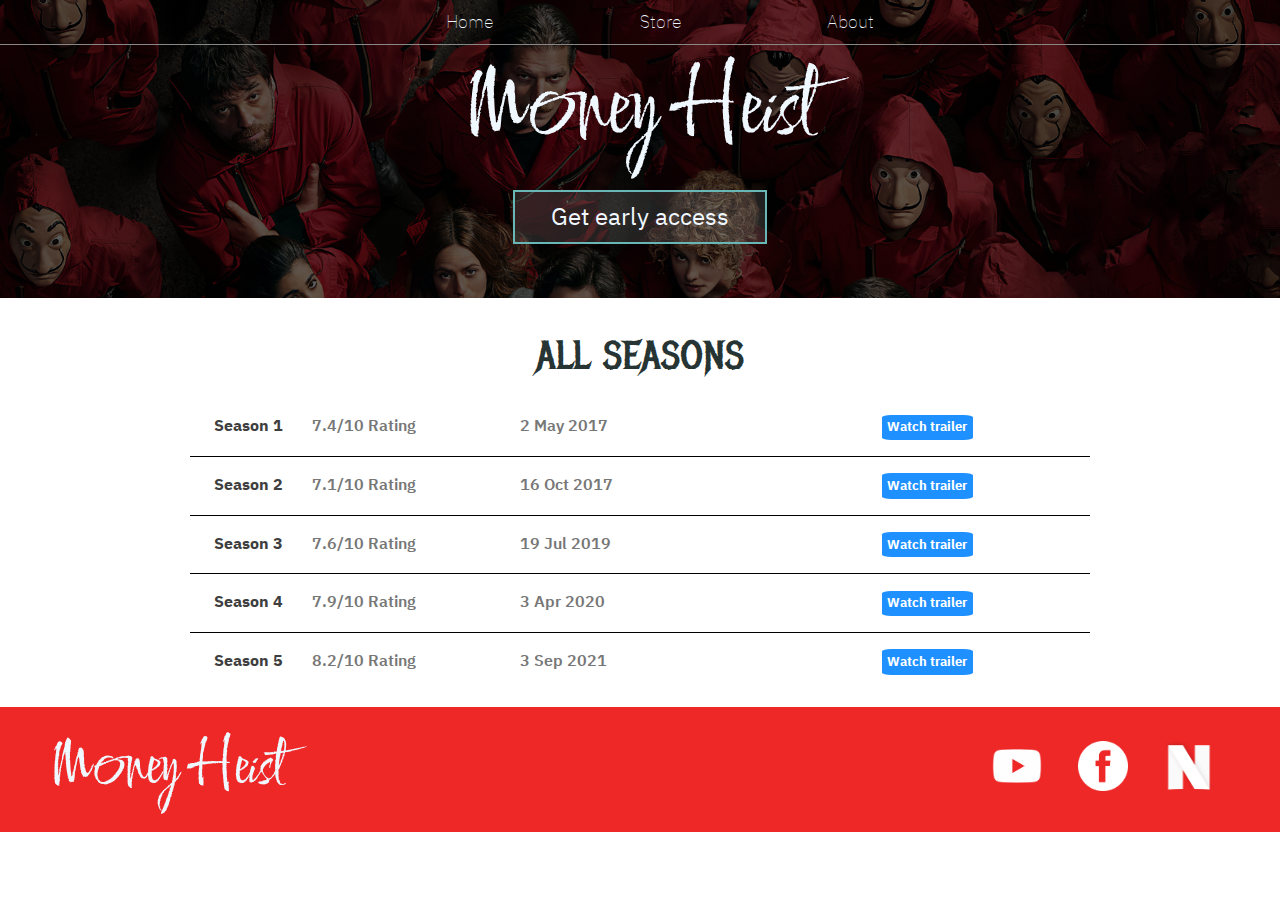
<file: Money heist/index.html>
<!DOCTYPE html>
<html lang="en">
    <head>
        <title>Money Heist</title>
        <meta name="Description" content="Thid id the description">
         <!-- <script src="store.js" async></script> -->
          <!-- <link rel="stylesheet" href="styles.css"> -->
         <style>
            @import url('https://fonts.googleapis.com/css2?family=IBM+Plex+Sans+Arabic:wght@100;300&display=swap');
            @import url('https://fonts.googleapis.com/css2?family=Metal+Mania&display=swap');
            @import url('https://fonts.googleapis.com/css2?family=Comforter+Brush&display=swap');
    
    
            *{
                box-sizing: border-box;
                font-family: 'IBM Plex Sans Arabic', sans-serif;
                color: rgb(119, 119, 119);
            }
    
            html,body{
                margin: 0;
                padding : 0;
            }
            .nav ul{
                margin: 0;
            }
    
            .nav li{
                display: inline;
            }
            .nav a{
                display: inline-block;
                padding: .5em;
                color: aliceblue;
                text-decoration: none; /* to remove underline*/
            }
    
            .main-nav
            {
                font-size: 1.1em;
                text-align: center ;
                font-weight: lighter;
                border-bottom:1px solid  rgb(137, 136, 136);
                
            }
    
            .main-nav li{
                padding: 0 5%; /* ero pading on up down, 5% on left right*/
            }
    
            .brand-name
            {
                text-align: center;
                margin: 0;
                font-family: 'Comforter Brush', cursive;
                color: rgb(240, 248, 255);
                font-size: 4em;
                font-weight: normal; /*becouse h1 tag by defult will have bold, so to remove it wee use this*/
            }
    
            .brand-name-large
            {
                font-size: 6em;
            }
            .content{
                margin:1em;
                
            }
    
            .container{
                margin: 0 auto;
                max-width: 900px;
                padding: 0 1.5em;
            }
            .section-header{
                font-weight:normal;
                color: rgb(39, 52, 52);
                font-family: 'Metal Mania', cursive;
                text-align: center;
                font-size: 2.5em;
            }
            .image-about{
                float:left;
                margin:20px;
                border-radius: 50%;
                
            }
    
            .nav a:hover{
                background-color: rgba(169, 169, 169, 0.493);
            }
    
            .header1
            {
                background-color: rgba(0, 0, 0, 0.6);
                background-image: url("bg.jpg");
                background-blend-mode:multiply;
                background-size: cover;
                padding-bottom: 30px;
                
            }
    
            .main-footer{
                background-color: rgb(238, 39, 39);
                padding: 10px 10px;
                color: aliceblue;
    
                
            }
    
            .main-footer-container{
                display: flex;
                align-items: center;
                padding: 0;
            }
    
            .main-footer-container ul{
                flex-grow: 1;
                text-align: end;
            }
            .footer-nav img{
                width: 50px;
                height: 50px;
            }
    
            .footer-nav li{
                padding: 0 .5em;
            }
    
            .containerr
            {
                padding: 0 40px;
                
            }
    
            .main-button
            {
                background-color: rgba(255, 255, 255, 0.126);
                border:2px solid rgb(104, 182, 182);
                margin: 0 auto;
                text-align: center;
                color: aliceblue;
                font-weight:normal;
                padding: 0.3em 1.5em;
                font-size: 1.5em;
                
                
            }
            .main-button2
            {
                background-color: rgba(255, 255, 255, 0.126);
                border:2px solid rgb(104, 182, 182);
                margin: 0 auto;
                text-align: center;
                color: aliceblue;
                font-weight:normal;
                padding: 2em;
                font-size: 1.5em;
                
                
            }
    
    
            .btn-center{
                text-align: center;
                margin-top: 10px;
                
            }
    
            .round-btn{
                border-radius: 50%;
                padding: 0;
                font-size: 4em;
                height:100px ;
                width:100px ;
                color:darkturquoise;
                
            }
    
            .btn{
                text-align: center;
                vertical-align:middle;
                cursor: pointer;
            }
            .main-button:hover{
                background-color:rgba(240, 255, 255, 0.759);
    
            }
            .round-btn:hover{
                background-color:rgba(240, 255, 255, 0.759);
    
            }
            .tour-row{
                border-bottom: 1px solid black;
                margin-bottom: 1em;
                padding-bottom: 1em;
            }
    
            .tour-row:last-child{ /*to remove the bottom boder of last tour*/
                border-bottom: 0;
            }
    
            .tour-item{
                padding-right: .5em;
                display:inline-block;
    
            }
            /* inline-block will have little padding which we cannot remove*/
            .tour-date{
                font-weight: bolder;
                color: rgb(62, 62, 62);
                width:11%
            }
    
            .tour-city{
                width: 24%;
                font-weight:550;
            }
    
            .tour-arena{
                width: 42%;
                font-weight: 550;
            }
    
            .tour-btn{
                max-width:19%;
                
            }
    
            .btn-primary{
                color: white;
                background-color: dodgerblue;
                border-radius: 10%;
                border: 0;
                padding: .2em .4em;
                font-weight: bold;
            }
            .btn-primary:hover{
                background-color: rgba(30, 143, 255, 0.642);
                cursor: pointer;
            }
    
            /* @media (max-width: 960px){
                .main-footer{
                height:10vh;
                    position:absolute;
                    top:90vh;
                    background-color: aqua;
                }
            } */
    
            .shop-item{
                margin: 30px;
            }
    
            .shop-item-title{
            display: block;
            width: 100%;
            text-align: center;
            font-weight: bold;
            font-size:1.5em;
            color: rgb(39, 52, 52);
            margin-bottom: 15px;}
    
            .shop-item-img{
                height: 250px;
                width: 250px;
    
            }
    
            .shop-item-details{
                display:flex; /*so that we can align items vertically*/
                align-items: center;
                padding: 5px;
                
            }
    
            .shop-item-price{
                flex-grow : 1; /* so that price take as much space as possible*/
                color:rgb(21, 9, 9);
            }
    
            .shop-items{
                display:flex;
                flex-wrap: wrap;
            justify-content: space-around; 
            }
    
            .cart-header{
                font-weight: bold;
                font-size: 1.5em;
                color: rgb(39, 52, 52);
            }
    
            .cart-column{
                border-bottom: 1px solid black;
                margin-right: 1.5em;
                padding-bottom: 10px;
                margin-top: 10px;
    
                display: flex;
                align-items: center;
            }
    
            .cart-row{
                display: flex; /* brings everything to one line*/
            }
    
            .cart-item{
            width: 45%;
            }
    
            .cart-price{
            width:20%;
            font-size: 1.2em;
            color: rgb(39, 52, 52);
            }
    
            .cart-quantity{
            width:35%;
            display: flex;
            align-items: center;
    
            } /* these adds upto 100% becouse flex box has no padding before hand*/
    
    
            /*.cart-quantity input{
    
            text-align: center;
            font-size: 1em;
            width:20%;
            margin:20px;
            border-radius: 10%;
            border: 1px solid blue;
            } */
    
            .cart-item-title{
            color: rgb(33, 33, 33);
            margin-left: .5em;
            font-size: 1.2em;
            }
    
            .cart-item-img{
                width:75px;
                height:75px;
                border-radius: 8%;
            }
    
            .btn-danger{
                color: white;
                background-color: rgb(229, 31, 31);
                border: 0;
                border-radius: 10%;
                font-weight: bold;
                margin-left:10px;
                padding:.5em 10px;
                margin-right: 10px;
            }
    
            .cart-quantity-input{
                height:33px;
                width:35px;
                text-align: center;
                border-radius: 10%;
                border: 1px solid rgb(0, 157, 255);  
                background-color: rgb(239, 239, 239);
                font-size: 1.1em;
                
            }
    
            .cart-row:last-child{
                border-bottom: 1px solid black;
            }
            .cart-row:last-child .cart-column{
                border-bottom: none;
            }
    
            .cart-total{
                text-align: end;
                margin-top: 10px;
                margin-right: 10px;
            }
    
            .cart-total-title{
                font-weight: bold;
                font-size: 1.5em;
                color:black;
                margin-right:20px
            }
    
            .cart-total-price{
                color: #333;
                font-size: 1.1em;
                font-weight: 500;
            }
    
            .btn-purchase{
                display: flex;
                margin:40px auto 80px auto;
                font-size: 2em;
            }
    
            .hr1{
                text-decoration: none;
                font-weight: bold;
                color: white;
                
            }
            </style>
    </head>

<body>
    <header class="header1">
        <nav class="nav main-nav">
            <ul>
                <li><a href="index.html">Home</a></li>
                <li><a href="store.html">Store</a></li>
                <li><a href="about.html">About</a></li>
            </ul>
        </nav>
        
        <h1 class="brand-name brand-name-large">
            Money Heist
        </h1>
        <div class="btn-center">
        <button class="main-button btn">Get early access</button>
        
        <br>
        <br> 

        <!--<button class="main-button2 round-btn btn">&#9658;</button>-->
    </div>
    </header>

    <section class="content continer">
        <h2 class="section-header">ALL SEASONS</h2>
        <div>
            <div class="tour-row container">
                <span class="tour-item tour-date">Season 1</span>
                
                <span  class="tour-item tour-city">7.4/10 Rating</span>
                
                <span class="tour-item tour-arena">2 May 2017</span>
                
                <button type="button" class="tour-item tour-btn btn-primary" ><a class="hr1" href="https://youtu.be/hMANIarjT50" target="_blank">Watch trailer</a></button>
            </div>
            
            <div  class="tour-row container">
                <span class="tour-item tour-date">Season 2</span>
                
                <span class="tour-item tour-city">7.1/10 Rating</span>
                
                <span class="tour-item tour-arena">16 Oct 2017</span>
                
                <button type="button" class="tour-item tour-btn btn-primary"><a class="hr1" href="https://youtu.be/ZAXA1DV4dtI" target="_blank">Watch trailer</a></button>
            </div>
            
            <div  class="tour-row container">
                <span class="tour-item tour-date">Season 3</span>
                
                <span class="tour-item tour-city">7.6/10 Rating</span>
            
                <span class="tour-item tour-arena">19 Jul 2019</span>
                
                <button type="button" class="tour-item tour-btn btn-primary"><a class="hr1" href="https://youtu.be/TFJwUwnShnA" target="_blank">Watch trailer</a></button>
            </div>
            
            <div  class="tour-row container">
                <span class="tour-item tour-date">Season 4</span>
                
                <span class="tour-item tour-city">7.9/10 Rating</span>
                
                <span class="tour-item tour-arena">3 Apr 2020</span>
               
                <button type="button" class="tour-item tour-btn btn-primary"><a class="hr1" href="https://youtu.be/p_PJbmrX4uk" target="_blank">Watch trailer</a></button>
            </div>
            
            <div  class="tour-row container">
                <span class="tour-item tour-date">Season 5</span>
                
                <span class="tour-item tour-city">8.2/10 Rating</span>
                
                <span class="tour-item tour-arena">3 Sep 2021</span>
                
                <button type="button" class="tour-item tour-btn btn-primary"><a class="hr1" href="https://youtu.be/M-tpi-Cwsak" target="_blank">Watch trailer</a></button>
            </div>
        </div>
    </section>

    <footer class="main-footer">
        <div class="containerr main-footer-container">
        <h3 class="brand-name">
            Money Heist
        </h3>
        <ul class="nav footer-nav">
            <li><a href="https://youtu.be/46cXFUzR9XM" target="_blank"><img src="youtube.png" width="60px"></a></li>
            <li><a href="https://www.facebook.com/netflix/" target="_blank"><img src="facebook.png" width="50px"></a></li>
            <li><a href="https://www.netflix.com/in/title/80192098" target="_blank"><img src="spotify.png" width="50px"></a></li>
        </ul>
    </div>
    </footer>

<script>if(document.readyState=='loading')
    {
        document.addEventListener('DOMContentLoaded',ready)
    }
    else
    {
        ready()
    }
    
    
    function ready()
    {
        var removecartitembtn = document.getElementsByClassName('btn-danger')
    
        for(var i=0;i<removecartitembtn.length;i++)
            {
                var button=removecartitembtn[i];
                button.addEventListener('click',removeitemfunction)
            }
    
        var quantityinput=document.getElementsByClassName('cart-quantity-input')
        for(var i=0;i<quantityinput.length;i++)
        {
            var input=quantityinput[i]
            input.addEventListener('change',quantitychanged)
        }
    
        var addtocartbtnelement = document.getElementsByClassName('shop-item-btn')
        for(var i=0;i<addtocartbtnelement.length;i++)
        {
            var button=addtocartbtnelement[i]
            button.addEventListener('click',addtocart)
        }
    
        var purchasebuttonelement=document.getElementsByClassName('btn-purchase')[0]
        purchasebuttonelement.addEventListener('click',purchasefunction) 
    }
    
    
    
    function removeitemfunction(event)
        {//eventlistner always returns an object inside the object (ie 'event') it calls and that object has a property 'target'//
            var buttonclicked=event.target //here target is the button we clicked//
            buttonclicked.parentElement.parentElement.remove()
            updatecarttotal()
        }
    
    
    
    
    function updatecarttotal()
        {
            var cartitemscontainer= document.getElementsByClassName('cart-items')[0]
            var cartrows=cartitemscontainer.getElementsByClassName('cart-row')
            var total=0
    
            for(var i=0;i<cartrows.length;i++)
            {
                var cartrow=cartrows[i]
                var priceelement=cartrow.getElementsByClassName('cart-price')[0]
                var quantityelement=cartrow.getElementsByClassName('cart-quantity-input')[0]
                
                var price=parseFloat(priceelement.innerText.replace('$',''))
                var quantity=quantityelement.value
                
                total=total +(price*quantity) 
               }
               total=(parseInt(total*100))/100 //can also use Math.round instead of parseint//
               document.getElementsByClassName('cart-total-price')[0].innerText="$"+total 
               
        }
    
        function quantitychanged(event)
        {
            var input=event.target
            if(isNaN(input.value) || input.value<=0 )
            {
                input.value=1
            }
            updatecarttotal()
        }
    
        function addtocart(event){
            var button=event.target
            var shopitem=button.parentElement.parentElement
            var itemtitle=shopitem.getElementsByClassName('shop-item-title')[0].innerText
            var itemprice=shopitem.getElementsByClassName('shop-item-price')[0].innerText
            var itemimgsrc=shopitem.getElementsByClassName('shop-item-img')[0].src
            
            var cartitems =document.getElementsByClassName('cart-items')[0]
            var cartitemdiv = document.createElement('div')
            cartitemdiv.classList.add('cart-row')
    
            var cartitemtitles=document.getElementsByClassName('cart-item-title')
            for(i=0;i<cartitemtitles.length;i++)
            {
                if(cartitemtitles[i].innerText==itemtitle)
                {
                    alert('item already in the cart!')
                    return
                }
            }
            
            var cartitemdiv_contents=` <div class="cart-item cart-column">
            <img class="cart-item-img" src="${itemimgsrc}" width="30">
            <span class="cart-item-title">${itemtitle}</span>
        </div>
            <span class="cart-price cart-column">${itemprice}</span>
        <div class="cart-quantity cart-column">
            <input class="cart-quantity-input" type="number" value="1">
            <button class="btn btn-primary btn-danger" type="button">Remove</button>
        </div>`
    
            cartitemdiv.innerHTML=cartitemdiv_contents
            cartitems.append(cartitemdiv)
    
            cartitemdiv.getElementsByClassName('btn-danger')[0].addEventListener('click',removeitemfunction)
            cartitemdiv.getElementsByClassName('cart-quantity-input')[0].addEventListener('change',quantitychanged)
            updatecarttotal()
            var cartitem= document.getElementsByClassName('cart-item')
            console.log(cartitem.length)
            console.log(cartitem)
        }
    
        function purchasefunction()
        {
            var cartitems=document.getElementsByClassName('cart-items')[0]
            var cartitem= document.getElementsByClassName('cart-item')
    
            if(cartitem.length==1)
            {
                alert('cart empty')
            }
            else
            {
                alert('PURCHASE SUCCESSFUL')
                while(cartitems.hasChildNodes())
                {
                    cartitems.removeChild(cartitems.firstChild)
                }
            }
            updatecarttotal()
            
        }</script>
    
</body>
</html>
</file>
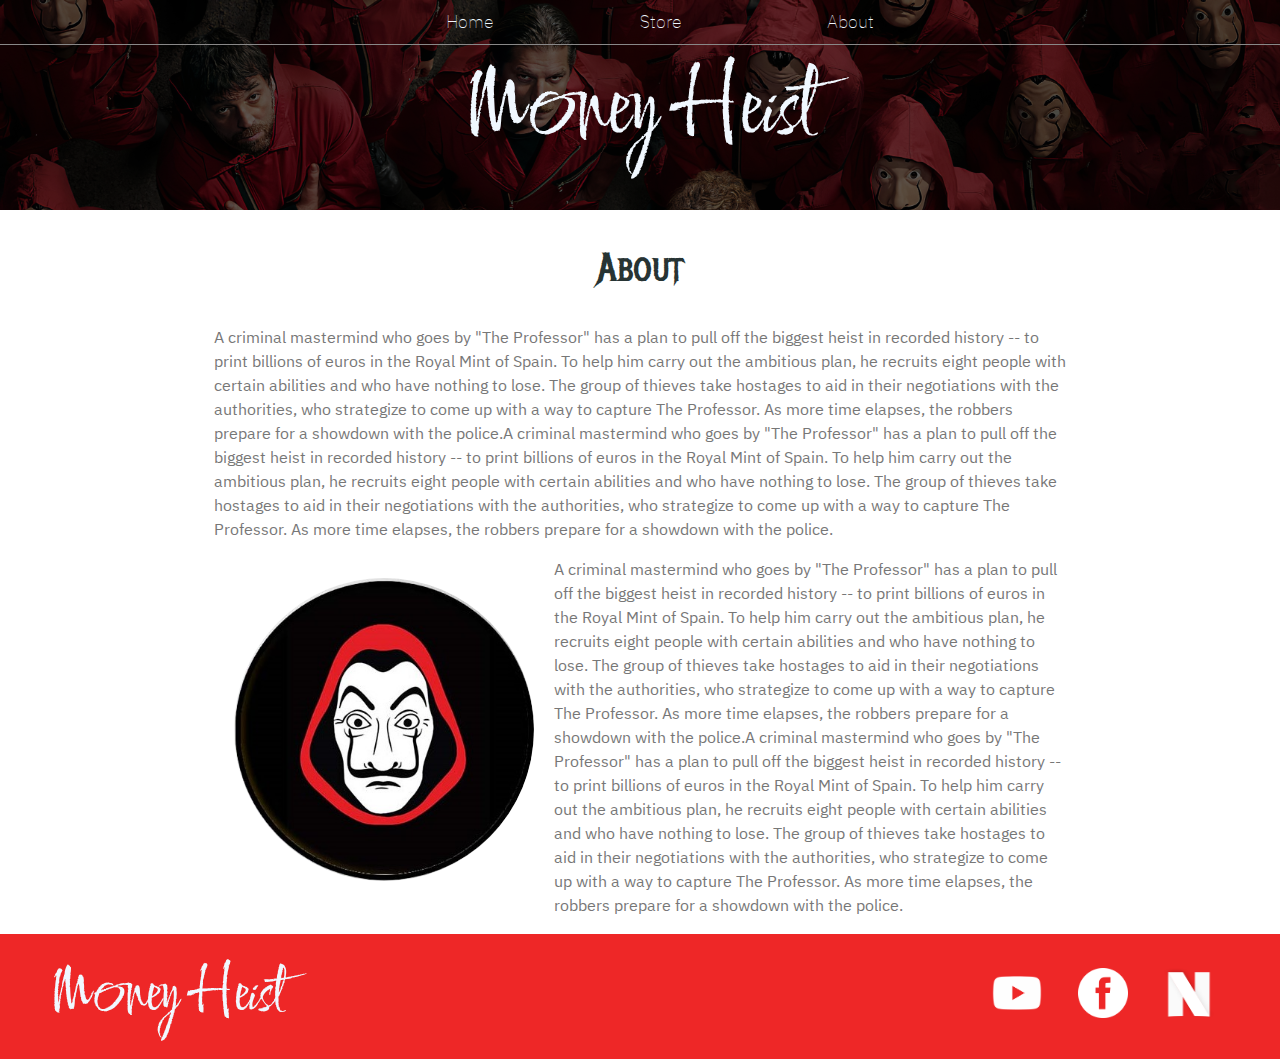
<file: Money heist/about.html>
<!DOCTYPE html>
<html lang="en">
    <head>
        <title>Money Heist | About</title>
        <meta name="Description" content="Thid id the description">
         <!-- <script src="store.js" async></script> -->
          <!-- <link rel="stylesheet" href="styles.css"> -->
         <style>
            @import url('https://fonts.googleapis.com/css2?family=IBM+Plex+Sans+Arabic:wght@100;300&display=swap');
            @import url('https://fonts.googleapis.com/css2?family=Metal+Mania&display=swap');
            @import url('https://fonts.googleapis.com/css2?family=Comforter+Brush&display=swap');
    
    
            *{
                box-sizing: border-box;
                font-family: 'IBM Plex Sans Arabic', sans-serif;
                color: rgb(119, 119, 119);
            }
    
            html,body{
                margin: 0;
                padding : 0;
            }
            .nav ul{
                margin: 0;
            }
    
            .nav li{
                display: inline;
            }
            .nav a{
                display: inline-block;
                padding: .5em;
                color: aliceblue;
                text-decoration: none; /* to remove underline*/
            }
    
            .main-nav
            {
                font-size: 1.1em;
                text-align: center ;
                font-weight: lighter;
                border-bottom:1px solid  rgb(137, 136, 136);
                
            }
    
            .main-nav li{
                padding: 0 5%; /* ero pading on up down, 5% on left right*/
            }
    
            .brand-name
            {
                text-align: center;
                margin: 0;
                font-family: 'Comforter Brush', cursive;
                color: rgb(240, 248, 255);
                font-size: 4em;
                font-weight: normal; /*becouse h1 tag by defult will have bold, so to remove it wee use this*/
            }
    
            .brand-name-large
            {
                font-size: 6em;
            }
            .content{
                margin:1em;
                
            }
    
            .container{
                margin: 0 auto;
                max-width: 900px;
                padding: 0 1.5em;
            }
            .section-header{
                font-weight:normal;
                color: rgb(39, 52, 52);
                font-family: 'Metal Mania', cursive;
                text-align: center;
                font-size: 2.5em;
            }
            .image-about{
                float:left;
                margin:20px;
                border-radius: 50%;
                
            }
    
            .nav a:hover{
                background-color: rgba(169, 169, 169, 0.493);
            }
    
            .header1
            {
                background-color: rgba(0, 0, 0, 0.6);
                background-image: url("bg.jpg");
                background-blend-mode:multiply;
                background-size: cover;
                padding-bottom: 30px;
                
            }
    
            .main-footer{
                background-color: rgb(238, 39, 39);
                padding: 10px 10px;
                color: aliceblue;
    
                
            }
    
            .main-footer-container{
                display: flex;
                align-items: center;
                padding: 0;
            }
    
            .main-footer-container ul{
                flex-grow: 1;
                text-align: end;
            }
            .footer-nav img{
                width: 50px;
                height: 50px;
            }
    
            .footer-nav li{
                padding: 0 .5em;
            }
    
            .containerr
            {
                padding: 0 40px;
                
            }
    
            .main-button
            {
                background-color: rgba(255, 255, 255, 0.126);
                border:2px solid rgb(104, 182, 182);
                margin: 0 auto;
                text-align: center;
                color: aliceblue;
                font-weight:normal;
                padding: 0.3em 1.5em;
                font-size: 1.5em;
                
                
            }
            .main-button2
            {
                background-color: rgba(255, 255, 255, 0.126);
                border:2px solid rgb(104, 182, 182);
                margin: 0 auto;
                text-align: center;
                color: aliceblue;
                font-weight:normal;
                padding: 2em;
                font-size: 1.5em;
                
                
            }
    
    
            .btn-center{
                text-align: center;
                margin-top: 10px;
                
            }
    
            .round-btn{
                border-radius: 50%;
                padding: 0;
                font-size: 4em;
                height:100px ;
                width:100px ;
                color:darkturquoise;
                
            }
    
            .btn{
                text-align: center;
                vertical-align:middle;
                cursor: pointer;
            }
            .main-button:hover{
                background-color:rgba(240, 255, 255, 0.759);
    
            }
            .round-btn:hover{
                background-color:rgba(240, 255, 255, 0.759);
    
            }
            .tour-row{
                border-bottom: 1px solid black;
                margin-bottom: 1em;
                padding-bottom: 1em;
            }
    
            .tour-row:last-child{ /*to remove the bottom boder of last tour*/
                border-bottom: 0;
            }
    
            .tour-item{
                padding-right: .5em;
                display:inline-block;
    
            }
            /* inline-block will have little padding which we cannot remove*/
            .tour-date{
                font-weight: bolder;
                color: rgb(62, 62, 62);
                width:11%
            }
    
            .tour-city{
                width: 24%;
                font-weight:550;
            }
    
            .tour-arena{
                width: 42%;
                font-weight: 550;
            }
    
            .tour-btn{
                max-width:19%;
                
            }
    
            .btn-primary{
                color: white;
                background-color: dodgerblue;
                border-radius: 10%;
                border: 0;
                padding: .2em .4em;
                font-weight: bold;
            }
            .btn-primary:hover{
                background-color: rgba(30, 143, 255, 0.642);
                cursor: pointer;
            }
    
            /* @media (max-width: 960px){
                .main-footer{
                height:10vh;
                    position:absolute;
                    top:90vh;
                    background-color: aqua;
                }
            } */
    
            .shop-item{
                margin: 30px;
            }
    
            .shop-item-title{
            display: block;
            width: 100%;
            text-align: center;
            font-weight: bold;
            font-size:1.5em;
            color: rgb(39, 52, 52);
            margin-bottom: 15px;}
    
            .shop-item-img{
                height: 250px;
                width: 250px;
    
            }
    
            .shop-item-details{
                display:flex; /*so that we can align items vertically*/
                align-items: center;
                padding: 5px;
                
            }
    
            .shop-item-price{
                flex-grow : 1; /* so that price take as much space as possible*/
                color:rgb(21, 9, 9);
            }
    
            .shop-items{
                display:flex;
                flex-wrap: wrap;
            justify-content: space-around; 
            }
    
            .cart-header{
                font-weight: bold;
                font-size: 1.5em;
                color: rgb(39, 52, 52);
            }
    
            .cart-column{
                border-bottom: 1px solid black;
                margin-right: 1.5em;
                padding-bottom: 10px;
                margin-top: 10px;
    
                display: flex;
                align-items: center;
            }
    
            .cart-row{
                display: flex; /* brings everything to one line*/
            }
    
            .cart-item{
            width: 45%;
            }
    
            .cart-price{
            width:20%;
            font-size: 1.2em;
            color: rgb(39, 52, 52);
            }
    
            .cart-quantity{
            width:35%;
            display: flex;
            align-items: center;
    
            } /* these adds upto 100% becouse flex box has no padding before hand*/
    
    
            /*.cart-quantity input{
    
            text-align: center;
            font-size: 1em;
            width:20%;
            margin:20px;
            border-radius: 10%;
            border: 1px solid blue;
            } */
    
            .cart-item-title{
            color: rgb(33, 33, 33);
            margin-left: .5em;
            font-size: 1.2em;
            }
    
            .cart-item-img{
                width:75px;
                height:75px;
                border-radius: 8%;
            }
    
            .btn-danger{
                color: white;
                background-color: rgb(229, 31, 31);
                border: 0;
                border-radius: 10%;
                font-weight: bold;
                margin-left:10px;
                padding:.5em 10px;
                margin-right: 10px;
            }
    
            .cart-quantity-input{
                height:33px;
                width:35px;
                text-align: center;
                border-radius: 10%;
                border: 1px solid rgb(0, 157, 255);  
                background-color: rgb(239, 239, 239);
                font-size: 1.1em;
                
            }
    
            .cart-row:last-child{
                border-bottom: 1px solid black;
            }
            .cart-row:last-child .cart-column{
                border-bottom: none;
            }
    
            .cart-total{
                text-align: end;
                margin-top: 10px;
                margin-right: 10px;
            }
    
            .cart-total-title{
                font-weight: bold;
                font-size: 1.5em;
                color:black;
                margin-right:20px
            }
    
            .cart-total-price{
                color: #333;
                font-size: 1.1em;
                font-weight: 500;
            }
    
            .btn-purchase{
                display: flex;
                margin:40px auto 80px auto;
                font-size: 2em;
            }
    
            .hr1{
                text-decoration: none;
                font-weight: bold;
                color: white;
                
            }
            </style>

            

        
        
    </head>

<body>
    <header class="header1">
        <nav class="nav main-nav">
            <ul>
                <li><a href="index.html">Home</a></li>
                <li><a href="store.html">Store</a></li>
                <li><a href="about.html">About</a></li>
            </ul>
        </nav>
        
        <h1 class="brand-name brand-name-large">
            Money Heist
        </h1>
    </header>

    <section class="content container">
        <h2 class="section-header">
            About
        </h2> 
        <p >A criminal mastermind who goes by "The Professor" has a plan to pull off the biggest heist in recorded history -- to print billions of euros in the Royal Mint of Spain. To help him carry out the ambitious plan, he recruits eight people with certain abilities and who have nothing to lose. The group of thieves take hostages to aid in their negotiations with the authorities, who strategize to come up with a way to capture The Professor. As more time elapses, the robbers prepare for a showdown with the police.A criminal mastermind who goes by "The Professor" has a plan to pull off the biggest heist in recorded history -- to print billions of euros in the Royal Mint of Spain. To help him carry out the ambitious plan, he recruits eight people with certain abilities and who have nothing to lose. The group of thieves take hostages to aid in their negotiations with the authorities, who strategize to come up with a way to capture The Professor. As more time elapses, the robbers prepare for a showdown with the police.</p>
        <img class="image-about" src="img1.jpg" width="300px">

         <p>A criminal mastermind who goes by "The Professor" has a plan to pull off the biggest heist in recorded history -- to print billions of euros in the Royal Mint of Spain. To help him carry out the ambitious plan, he recruits eight people with certain abilities and who have nothing to lose. The group of thieves take hostages to aid in their negotiations with the authorities, who strategize to come up with a way to capture The Professor. As more time elapses, the robbers prepare for a showdown with the police.A criminal mastermind who goes by "The Professor" has a plan to pull off the biggest heist in recorded history -- to print billions of euros in the Royal Mint of Spain. To help him carry out the ambitious plan, he recruits eight people with certain abilities and who have nothing to lose. The group of thieves take hostages to aid in their negotiations with the authorities, who strategize to come up with a way to capture The Professor. As more time elapses, the robbers prepare for a showdown with the police.</p>
    </section>

    <footer class="main-footer">
        <div class="containerr main-footer-container">
        <h3 class="brand-name">
            Money Heist
        </h3>
        <ul class="nav footer-nav">
            <li><a href="https://youtu.be/46cXFUzR9XM" target="_blank"><img src="youtube.png" width="60px"></a></li>
            <li><a href="https://www.facebook.com/netflix/" target="_blank"><img src="facebook.png" width="50px"></a></li>
            <li><a href="https://www.netflix.com/in/title/80192098" target="_blank"><img src="spotify.png" width="50px"></a></li>
        </ul>
    </div>
    </footer>


    <script>
        if(document.readyState=='loading')
{
    document.addEventListener('DOMContentLoaded',ready)
}
else
{
    ready()
}


function ready()
{
    var removecartitembtn = document.getElementsByClassName('btn-danger')

    for(var i=0;i<removecartitembtn.length;i++)
        {
            var button=removecartitembtn[i];
            button.addEventListener('click',removeitemfunction)
        }

    var quantityinput=document.getElementsByClassName('cart-quantity-input')
    for(var i=0;i<quantityinput.length;i++)
    {
        var input=quantityinput[i]
        input.addEventListener('change',quantitychanged)
    }

    var addtocartbtnelement = document.getElementsByClassName('shop-item-btn')
    for(var i=0;i<addtocartbtnelement.length;i++)
    {
        var button=addtocartbtnelement[i]
        button.addEventListener('click',addtocart)
    }

    var purchasebuttonelement=document.getElementsByClassName('btn-purchase')[0]
    purchasebuttonelement.addEventListener('click',purchasefunction) 
}



function removeitemfunction(event)
    {//eventlistner always returns an object inside the object (ie 'event') it calls and that object has a property 'target'//
        var buttonclicked=event.target //here target is the button we clicked//
        buttonclicked.parentElement.parentElement.remove()
        updatecarttotal()
    }




function updatecarttotal()
    {
        var cartitemscontainer= document.getElementsByClassName('cart-items')[0]
        var cartrows=cartitemscontainer.getElementsByClassName('cart-row')
        var total=0

        for(var i=0;i<cartrows.length;i++)
        {
            var cartrow=cartrows[i]
            var priceelement=cartrow.getElementsByClassName('cart-price')[0]
            var quantityelement=cartrow.getElementsByClassName('cart-quantity-input')[0]
            
            var price=parseFloat(priceelement.innerText.replace('$',''))
            var quantity=quantityelement.value
            
            total=total +(price*quantity) 
           }
           total=(parseInt(total*100))/100 //can also use Math.round instead of parseint//
           document.getElementsByClassName('cart-total-price')[0].innerText="$"+total 
           
    }

    function quantitychanged(event)
    {
        var input=event.target
        if(isNaN(input.value) || input.value<=0 )
        {
            input.value=1
        }
        updatecarttotal()
    }

    function addtocart(event){
        var button=event.target
        var shopitem=button.parentElement.parentElement
        var itemtitle=shopitem.getElementsByClassName('shop-item-title')[0].innerText
        var itemprice=shopitem.getElementsByClassName('shop-item-price')[0].innerText
        var itemimgsrc=shopitem.getElementsByClassName('shop-item-img')[0].src
        
        var cartitems =document.getElementsByClassName('cart-items')[0]
        var cartitemdiv = document.createElement('div')
        cartitemdiv.classList.add('cart-row')

        var cartitemtitles=document.getElementsByClassName('cart-item-title')
        for(i=0;i<cartitemtitles.length;i++)
        {
            if(cartitemtitles[i].innerText==itemtitle)
            {
                alert('item already in the cart!')
                return
            }
        }
        
        var cartitemdiv_contents=` <div class="cart-item cart-column">
        <img class="cart-item-img" src="${itemimgsrc}" width="30">
        <span class="cart-item-title">${itemtitle}</span>
    </div>
        <span class="cart-price cart-column">${itemprice}</span>
    <div class="cart-quantity cart-column">
        <input class="cart-quantity-input" type="number" value="1">
        <button class="btn btn-primary btn-danger" type="button">Remove</button>
    </div>`

        cartitemdiv.innerHTML=cartitemdiv_contents
        cartitems.append(cartitemdiv)

        cartitemdiv.getElementsByClassName('btn-danger')[0].addEventListener('click',removeitemfunction)
        cartitemdiv.getElementsByClassName('cart-quantity-input')[0].addEventListener('change',quantitychanged)
        updatecarttotal()
        var cartitem= document.getElementsByClassName('cart-item')
        console.log(cartitem.length)
        console.log(cartitem)
    }

    function purchasefunction()
    {
        var cartitems=document.getElementsByClassName('cart-items')[0]
        var cartitem= document.getElementsByClassName('cart-item')

        if(cartitem.length==1)
        {
            alert('cart empty')
        }
        else
        {
            alert('PURCHASE SUCCESSFUL')
            while(cartitems.hasChildNodes())
            {
                cartitems.removeChild(cartitems.firstChild)
            }
        }
        updatecarttotal()
        
    }
    </script>
</body>
</html>
</file>
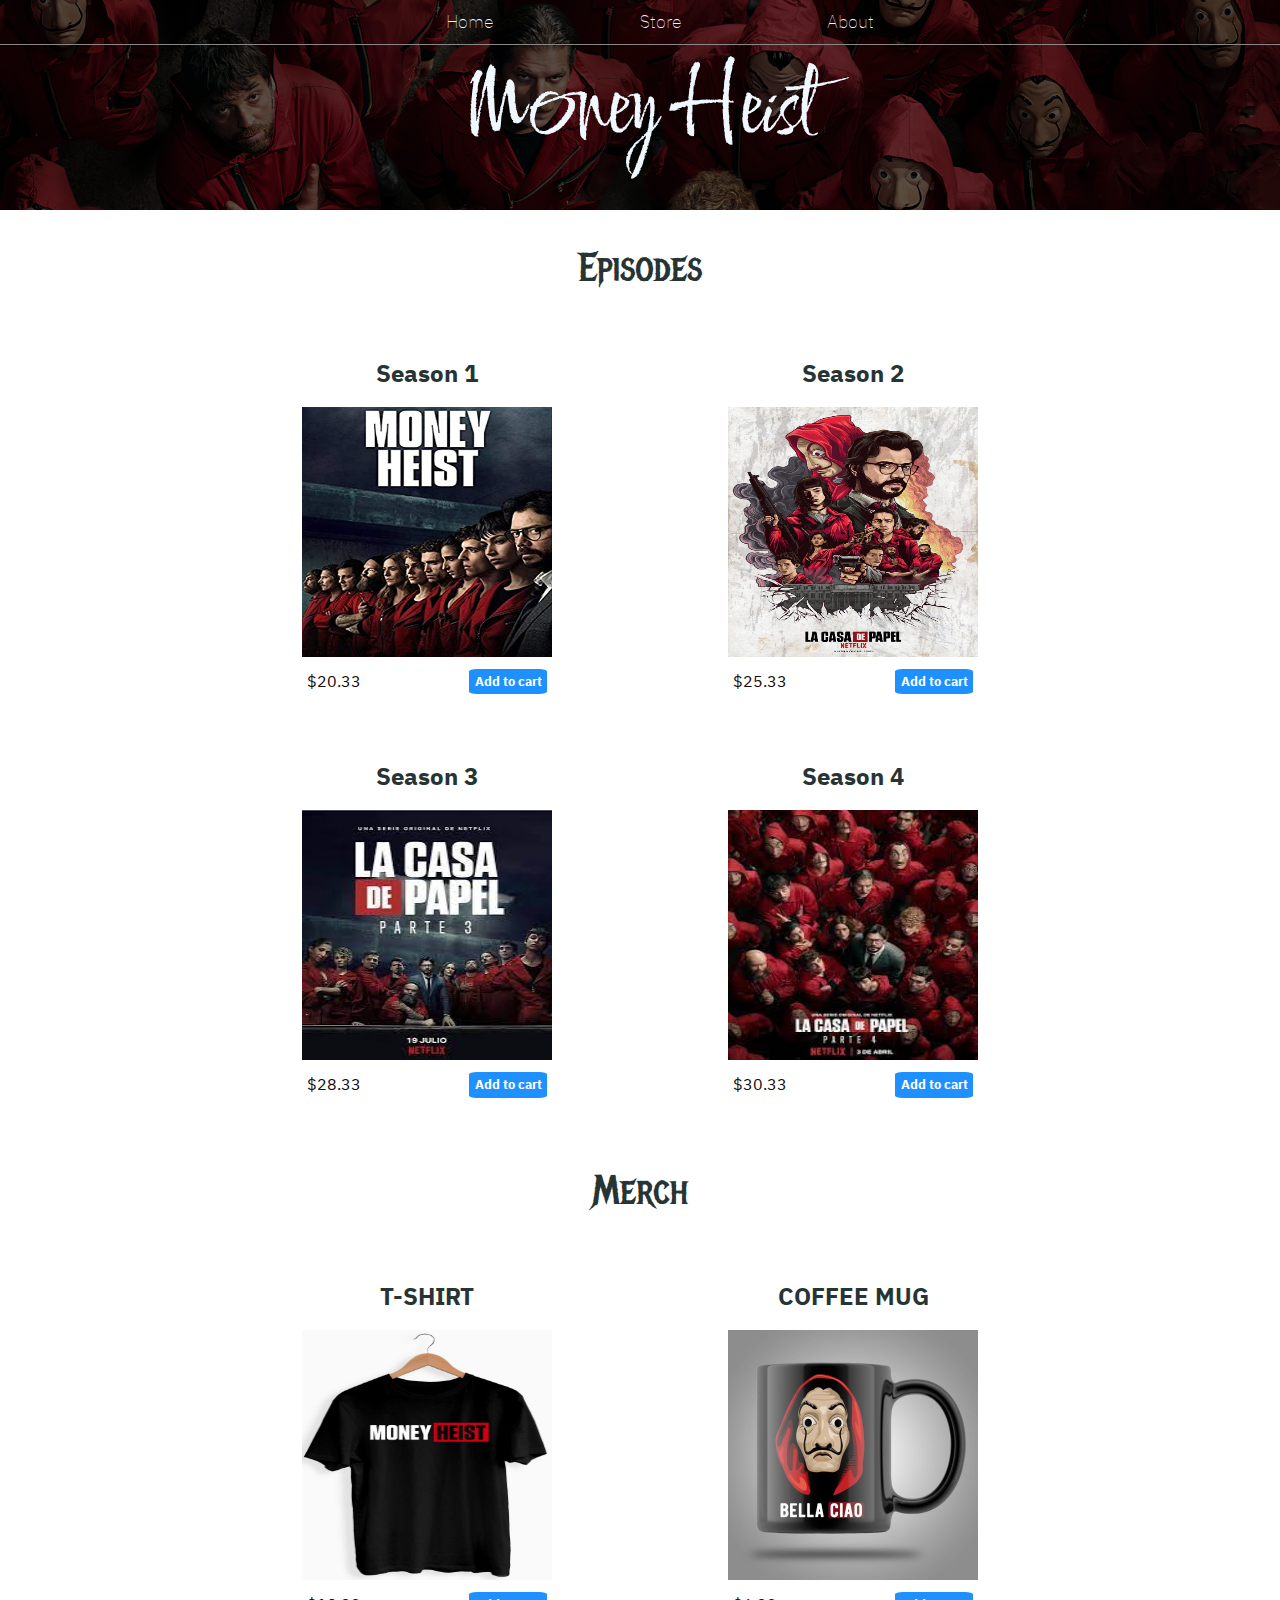
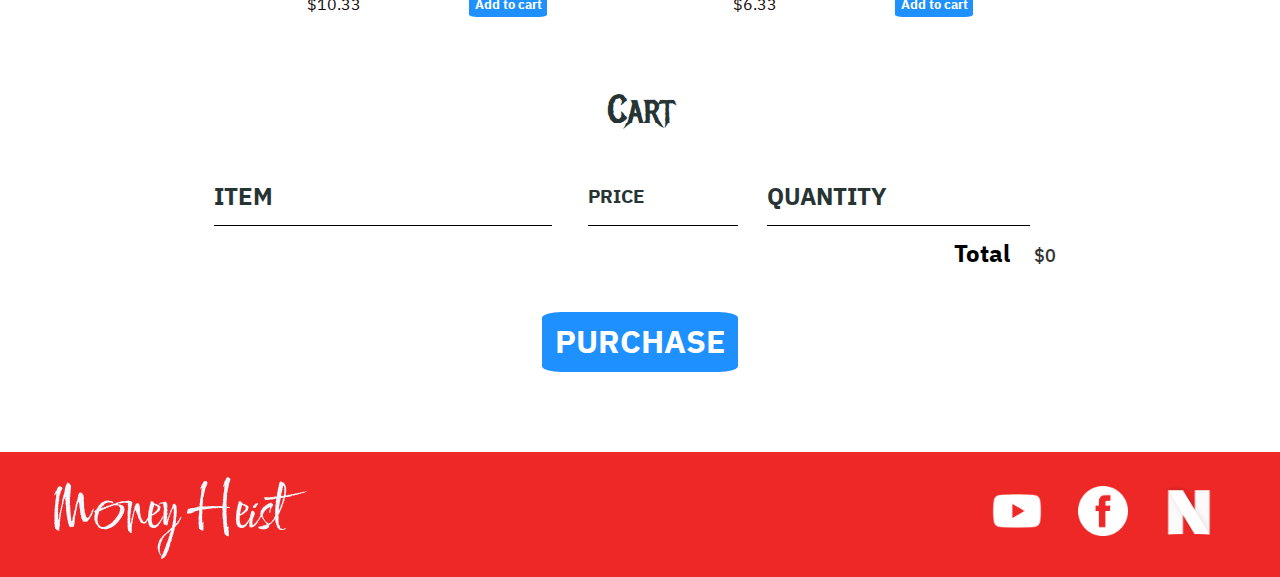
<file: Money heist/store.html>
<!DOCTYPE html>
<html lang="en">
    <head>
        <title>Money Heist | Store</title>
        <meta charset="UTF-8">
    <meta http-equiv="X-UA-Compatible" content="IE=edge">
    <meta name="viewport" content="width=device-width, initial-scale=1.0">
        <!-- <link rel="stylesheet" href="styles.css"> -->



        <!-- <script src="store.js" async></script> -->
        <style>
        @import url('https://fonts.googleapis.com/css2?family=IBM+Plex+Sans+Arabic:wght@100;300&display=swap');
        @import url('https://fonts.googleapis.com/css2?family=Metal+Mania&display=swap');
        @import url('https://fonts.googleapis.com/css2?family=Comforter+Brush&display=swap');


        *{
            box-sizing: border-box;
            font-family: 'IBM Plex Sans Arabic', sans-serif;
            color: rgb(119, 119, 119);
        }

        html,body{
            margin: 0;
            padding : 0;
        }
        .nav ul{
            margin: 0;
        }

        .nav li{
            display: inline;
        }
        .nav a{
            display: inline-block;
            padding: .5em;
            color: aliceblue;
            text-decoration: none; /* to remove underline*/
        }

        .main-nav
        {
            font-size: 1.1em;
            text-align: center ;
            font-weight: lighter;
            border-bottom:1px solid  rgb(137, 136, 136);
            
        }

        .main-nav li{
            padding: 0 5%; /* ero pading on up down, 5% on left right*/
        }

        .brand-name
        {
            text-align: center;
            margin: 0;
            font-family: 'Comforter Brush', cursive;
            color: rgb(240, 248, 255);
            font-size: 4em;
            font-weight: normal; /*becouse h1 tag by defult will have bold, so to remove it wee use this*/
        }

        .brand-name-large
        {
            font-size: 6em;
        }
        .content{
            margin:1em;
            
        }

        .container{
            margin: 0 auto;
            max-width: 900px;
            padding: 0 1.5em;
        }
        .section-header{
            font-weight:normal;
            color: rgb(39, 52, 52);
            font-family: 'Metal Mania', cursive;
            text-align: center;
            font-size: 2.5em;
        }
        .image-about{
            float:left;
            margin:20px;
            border-radius: 50%;
            
        }

        .nav a:hover{
            background-color: rgba(169, 169, 169, 0.493);
        }

        .header1
        {
            background-color: rgba(0, 0, 0, 0.6);
            background-image: url("bg.jpg");
            background-blend-mode:multiply;
            background-size: cover;
            padding-bottom: 30px;
            
        }

        .main-footer{
            background-color: rgb(238, 39, 39);
            padding: 10px 10px;
            color: aliceblue;

            
        }

        .main-footer-container{
            display: flex;
            align-items: center;
            padding: 0;
        }

        .main-footer-container ul{
            flex-grow: 1;
            text-align: end;
        }
        .footer-nav img{
            width: 50px;
            height: 50px;
        }

        .footer-nav li{
            padding: 0 .5em;
        }

        .containerr
        {
            padding: 0 40px;
            
        }

        .main-button
        {
            background-color: rgba(255, 255, 255, 0.126);
            border:2px solid rgb(104, 182, 182);
            margin: 0 auto;
            text-align: center;
            color: aliceblue;
            font-weight:normal;
            padding: 0.3em 1.5em;
            font-size: 1.5em;
            
            
        }
        .main-button2
        {
            background-color: rgba(255, 255, 255, 0.126);
            border:2px solid rgb(104, 182, 182);
            margin: 0 auto;
            text-align: center;
            color: aliceblue;
            font-weight:normal;
            padding: 2em;
            font-size: 1.5em;
            
            
        }


        .btn-center{
            text-align: center;
            margin-top: 10px;
            
        }

        .round-btn{
            border-radius: 50%;
            padding: 0;
            font-size: 4em;
            height:100px ;
            width:100px ;
            color:darkturquoise;
            
        }

        .btn{
            text-align: center;
            vertical-align:middle;
            cursor: pointer;
        }
        .main-button:hover{
            background-color:rgba(240, 255, 255, 0.759);

        }
        .round-btn:hover{
            background-color:rgba(240, 255, 255, 0.759);

        }
        .tour-row{
            border-bottom: 1px solid black;
            margin-bottom: 1em;
            padding-bottom: 1em;
        }

        .tour-row:last-child{ /*to remove the bottom boder of last tour*/
            border-bottom: 0;
        }

        .tour-item{
            padding-right: .5em;
            display:inline-block;

        }
        /* inline-block will have little padding which we cannot remove*/
        .tour-date{
            font-weight: bolder;
            color: rgb(62, 62, 62);
            width:11%
        }

        .tour-city{
            width: 24%;
            font-weight:550;
        }

        .tour-arena{
            width: 42%;
            font-weight: 550;
        }

        .tour-btn{
            max-width:19%;
            
        }

        .btn-primary{
            color: white;
            background-color: dodgerblue;
            border-radius: 10%;
            border: 0;
            padding: .2em .4em;
            font-weight: bold;
        }
        .btn-primary:hover{
            background-color: rgba(30, 143, 255, 0.642);
            cursor: pointer;
        }

        /* @media (max-width: 960px){
            .main-footer{
            height:10vh;
                position:absolute;
                top:90vh;
                background-color: aqua;
            }
        } */

        .shop-item{
            margin: 30px;
        }

        .shop-item-title{
        display: block;
        width: 100%;
        text-align: center;
        font-weight: bold;
        font-size:1.5em;
        color: rgb(39, 52, 52);
        margin-bottom: 15px;}

        .shop-item-img{
            height: 250px;
            width: 250px;

        }

        .shop-item-details{
            display:flex; /*so that we can align items vertically*/
            align-items: center;
            padding: 5px;
            
        }

        .shop-item-price{
            flex-grow : 1; /* so that price take as much space as possible*/
            color:rgb(21, 9, 9);
        }

        .shop-items{
            display:flex;
            flex-wrap: wrap;
        justify-content: space-around; 
        }

        .cart-header{
            font-weight: bold;
            font-size: 1.5em;
            color: rgb(39, 52, 52);
        }

        .cart-column{
            border-bottom: 1px solid black;
            margin-right: 1.5em;
            padding-bottom: 10px;
            margin-top: 10px;

            display: flex;
            align-items: center;
        }

        .cart-row{
            display: flex; /* brings everything to one line*/
        }

        .cart-item{
        width: 45%;
        }

        .cart-price{
        width:20%;
        font-size: 1.2em;
        color: rgb(39, 52, 52);
        }

        .cart-quantity{
        width:35%;
        display: flex;
        align-items: center;

        } /* these adds upto 100% becouse flex box has no padding before hand*/


        /*.cart-quantity input{

        text-align: center;
        font-size: 1em;
        width:20%;
        margin:20px;
        border-radius: 10%;
        border: 1px solid blue;
        } */

        .cart-item-title{
        color: rgb(33, 33, 33);
        margin-left: .5em;
        font-size: 1.2em;
        }

        .cart-item-img{
            width:75px;
            height:75px;
            border-radius: 8%;
        }

        .btn-danger{
            color: white;
            background-color: rgb(229, 31, 31);
            border: 0;
            border-radius: 10%;
            font-weight: bold;
            margin-left:10px;
            padding:.5em 10px;
            margin-right: 10px;
        }

        .cart-quantity-input{
            height:33px;
            width:35px;
            text-align: center;
            border-radius: 10%;
            border: 1px solid rgb(0, 157, 255);  
            background-color: rgb(239, 239, 239);
            font-size: 1.1em;
            
        }

        .cart-row:last-child{
            border-bottom: 1px solid black;
        }
        .cart-row:last-child .cart-column{
            border-bottom: none;
        }

        .cart-total{
            text-align: end;
            margin-top: 10px;
            margin-right: 10px;
        }

        .cart-total-title{
            font-weight: bold;
            font-size: 1.5em;
            color:black;
            margin-right:20px
        }

        .cart-total-price{
            color: #333;
            font-size: 1.1em;
            font-weight: 500;
        }

        .btn-purchase{
            display: flex;
            margin:40px auto 80px auto;
            font-size: 2em;
        }

        .hr1{
            text-decoration: none;
            font-weight: bold;
            color: white;
            
        }
        </style>

    </head>

<body>
    <header class="header1">
        <nav class="nav main-nav">
            <ul>
                <li><a href="index.html">Home</a></li>
                <li><a href="store.html">Store</a></li>
                <li><a href="about.html">About</a></li>
            </ul>
        </nav>
        
        <h1 class="brand-name brand-name-large">
            Money Heist
        </h1>
    </header>

<section class="container content">
    <h2 class="section-header">Episodes</h2>
    <div class="shop-items">

        <div class="shop-item">
            <span class="shop-item-title">Season 1</span>
            <img src="season1.jpg" width="100px" height="100px" class="shop-item-img">
            <div class="shop-item-details">
                <span class="shop-item-price">$20.33</span> 
                <button class="btn btn-primary shop-item-btn" type="button">Add to cart</button>
            </div>
        </div>    

        <div class="shop-item">
            <span class="shop-item-title">Season 2</span>
            <img src="season2.webp" width="100px" height="100px"  class="shop-item-img">
            <div class="shop-item-details">
                <span class="shop-item-price">$25.33 </span> 
            <button class="btn btn-primary shop-item-btn" type="button">Add to cart</button>
            </div>
        </div>
        
        <div class="shop-item">
            <span class="shop-item-title">Season 3</span>
            <img src="season3.jfif" width="100px" height="100px" class="shop-item-img">
            <div class="shop-item-details"><span class="shop-item-price">$28.33 </span> 
            <button class="btn btn-primary shop-item-btn" type="button">Add to cart</button>
            </div>
        </div>

        <div class="shop-item">
            <span class="shop-item-title">Season 4</span>
            <img src="season4.jfif" width="100px" height="100px" class="shop-item-img">
            <div class="shop-item-details">
                <span class="shop-item-price">$30.33 </span> 
            <button class="btn btn-primary shop-item-btn" type="button">Add to cart</button>
            </div>
        </div>
    </div>
 </section>

 <section class="container content">
    <h2 class="section-header">
        Merch
    </h2>
    <div class="shop-items">

        <div class="shop-item">
            <span class="shop-item-title">T-SHIRT</span>
            <img src="tshirt.jpg" width="100px" height="100px" class="shop-item-img">
            <div class="shop-item-details">
                <span class="shop-item-price">$10.33 </span> 
                 <button class="btn btn-primary shop-item-btn" type="button">Add to cart</button>
            </div>
        </div>    

        <div class="shop-item">
            <span class="shop-item-title">COFFEE MUG</span>
            <img src="mug.jpg" width="100px" height="100px" class="shop-item-img">
            <div class="shop-item-details">
                <span class="shop-item-price">$6.33 </span> 
            <button class="btn btn-primary shop-item-btn" type="button">Add to cart</button>
            </div>
        </div>
    </div>
 </section>

 <section class="container content-section">

    <h2 class="section-header">Cart</h2>
    

        <div class="cart-row">
            <span class="cart-item cart-header cart-column">ITEM</span>
            <span class="cart-price cart-header cart-column">PRICE</span>
            <span class="cart-quantity cart-header cart-column">QUANTITY</span>
        </div>   


    <div class="cart-items"></div>

    

    <div class="cart-total">
        <strong class="cart-total-title">Total</strong>
        <span class="cart-total-price">$0</span>
    </div>

    <div>
        <button class="btn btn-primary btn-purchase" role="button">PURCHASE</button>
    </div>

 </section>





 <footer class="main-footer">
    <div class="containerr main-footer-container">
    <h3 class="brand-name">
        Money Heist
    </h3>
    <ul class="nav footer-nav">
        <li><a href="https://youtu.be/46cXFUzR9XM" target="_blank"><img src="youtube.png" width="60px"></a></li>
        <li><a href="https://www.facebook.com/netflix/" target="_blank"><img src="facebook.png" width="50px"></a></li>
        <li><a href="https://www.netflix.com/in/title/80192098" target="_blank"><img src="spotify.png" width="50px"></a></li>
    </ul>
</div>
</footer>


<script>
    if(document.readyState=='loading')
{
    document.addEventListener('DOMContentLoaded',ready)
}
else
{
    ready()
}


function ready()
{
    var removecartitembtn = document.getElementsByClassName('btn-danger')

    for(var i=0;i<removecartitembtn.length;i++)
        {
            var button=removecartitembtn[i];
            button.addEventListener('click',removeitemfunction)
        }

    var quantityinput=document.getElementsByClassName('cart-quantity-input')
    for(var i=0;i<quantityinput.length;i++)
    {
        var input=quantityinput[i]
        input.addEventListener('change',quantitychanged)
    }

    var addtocartbtnelement = document.getElementsByClassName('shop-item-btn')
    for(var i=0;i<addtocartbtnelement.length;i++)
    {
        var button=addtocartbtnelement[i]
        button.addEventListener('click',addtocart)
    }

    var purchasebuttonelement=document.getElementsByClassName('btn-purchase')[0]
    purchasebuttonelement.addEventListener('click',purchasefunction) 
}



function removeitemfunction(event)
    {//eventlistner always returns an object inside the object (ie 'event') it calls and that object has a property 'target'//
        var buttonclicked=event.target //here target is the button we clicked//
        buttonclicked.parentElement.parentElement.remove()
        updatecarttotal()
    }




function updatecarttotal()
    {
        var cartitemscontainer= document.getElementsByClassName('cart-items')[0]
        var cartrows=cartitemscontainer.getElementsByClassName('cart-row')
        var total=0

        for(var i=0;i<cartrows.length;i++)
        {
            var cartrow=cartrows[i]
            var priceelement=cartrow.getElementsByClassName('cart-price')[0]
            var quantityelement=cartrow.getElementsByClassName('cart-quantity-input')[0]
            
            var price=parseFloat(priceelement.innerText.replace('$',''))
            var quantity=quantityelement.value
            
            total=total +(price*quantity) 
           }
           total=(parseInt(total*100))/100 //can also use Math.round instead of parseint//
           document.getElementsByClassName('cart-total-price')[0].innerText="$"+total 
           
    }

    function quantitychanged(event)
    {
        var input=event.target
        if(isNaN(input.value) || input.value<=0 )
        {
            input.value=1
        }
        updatecarttotal()
    }

    function addtocart(event){
        var button=event.target
        var shopitem=button.parentElement.parentElement
        var itemtitle=shopitem.getElementsByClassName('shop-item-title')[0].innerText
        var itemprice=shopitem.getElementsByClassName('shop-item-price')[0].innerText
        var itemimgsrc=shopitem.getElementsByClassName('shop-item-img')[0].src
        
        var cartitems =document.getElementsByClassName('cart-items')[0]
        var cartitemdiv = document.createElement('div')
        cartitemdiv.classList.add('cart-row')

        var cartitemtitles=document.getElementsByClassName('cart-item-title')
        for(i=0;i<cartitemtitles.length;i++)
        {
            if(cartitemtitles[i].innerText==itemtitle)
            {
                alert('item already in the cart!')
                return
            }
        }
        
        var cartitemdiv_contents=` <div class="cart-item cart-column">
        <img class="cart-item-img" src="${itemimgsrc}" width="30">
        <span class="cart-item-title">${itemtitle}</span>
    </div>
        <span class="cart-price cart-column">${itemprice}</span>
    <div class="cart-quantity cart-column">
        <input class="cart-quantity-input" type="number" value="1">
        <button class="btn btn-primary btn-danger" type="button">Remove</button>
    </div>`

        cartitemdiv.innerHTML=cartitemdiv_contents
        cartitems.append(cartitemdiv)

        cartitemdiv.getElementsByClassName('btn-danger')[0].addEventListener('click',removeitemfunction)
        cartitemdiv.getElementsByClassName('cart-quantity-input')[0].addEventListener('change',quantitychanged)
        updatecarttotal()
        var cartitem= document.getElementsByClassName('cart-item')
        console.log(cartitem.length)
        console.log(cartitem)
    }

    function purchasefunction()
    {
        var cartitems=document.getElementsByClassName('cart-items')[0]
        var cartitem= document.getElementsByClassName('cart-item')

        if(cartitem.length==1)
        {
            alert('cart empty')
        }
        else
        {
            alert('PURCHASE SUCCESSFUL')
            while(cartitems.hasChildNodes())
            {
                cartitems.removeChild(cartitems.firstChild)
            }
        }
        updatecarttotal()
        
    }
</script>
</body>
</html>
</file>
<file: Money heist/styles.css>
@import url('https://fonts.googleapis.com/css2?family=IBM+Plex+Sans+Arabic:wght@100;300&display=swap');
@import url('https://fonts.googleapis.com/css2?family=Metal+Mania&display=swap');
@import url('https://fonts.googleapis.com/css2?family=Comforter+Brush&display=swap');


*{
    box-sizing: border-box;
    font-family: 'IBM Plex Sans Arabic', sans-serif;
    color: rgb(119, 119, 119);
}

html,body{
    margin: 0;
    padding : 0;
}
.nav ul{
    margin: 0;
}

.nav li{
    display: inline;
}
.nav a{
    display: inline-block;
    padding: .5em;
    color: aliceblue;
    text-decoration: none; /* to remove underline*/
}

.main-nav
{
    font-size: 1.1em;
    text-align: center ;
    font-weight: lighter;
    border-bottom:1px solid  rgb(137, 136, 136);
    
}

.main-nav li{
    padding: 0 5%; /* ero pading on up down, 5% on left right*/
}

.brand-name
{
    text-align: center;
    margin: 0;
    font-family: 'Comforter Brush', cursive;
    color: rgb(240, 248, 255);
    font-size: 4em;
    font-weight: normal; /*becouse h1 tag by defult will have bold, so to remove it wee use this*/
}

.brand-name-large
{
    font-size: 6em;
}
.content{
    margin:1em;
    
}

.container{
    margin: 0 auto;
    max-width: 900px;
    padding: 0 1.5em;
}
.section-header{
    font-weight:normal;
    color: rgb(39, 52, 52);
    font-family: 'Metal Mania', cursive;
    text-align: center;
    font-size: 2.5em;
}
.image-about{
    float:left;
    margin:20px;
    border-radius: 50%;
    
}

.nav a:hover{
    background-color: rgba(169, 169, 169, 0.493);
}

.header1
{
    background-color: rgba(0, 0, 0, 0.6);
    background-image: url("bg.jpg");
    background-blend-mode:multiply;
    background-size: cover;
    padding-bottom: 30px;
    
}

.main-footer{
    background-color: rgb(238, 39, 39);
    padding: 10px 10px;
    color: aliceblue;

    
}

.main-footer-container{
    display: flex;
    align-items: center;
    padding: 0;
}

.main-footer-container ul{
    flex-grow: 1;
    text-align: end;
}
.footer-nav img{
    width: 50px;
    height: 50px;
}

.footer-nav li{
    padding: 0 .5em;
}

.containerr
{
    padding: 0 40px;
    
}

.main-button
{
    background-color: rgba(255, 255, 255, 0.126);
    border:2px solid rgb(104, 182, 182);
    margin: 0 auto;
    text-align: center;
    color: aliceblue;
    font-weight:normal;
    padding: 0.3em 1.5em;
    font-size: 1.5em;
    
    
}
.main-button2
{
    background-color: rgba(255, 255, 255, 0.126);
    border:2px solid rgb(104, 182, 182);
    margin: 0 auto;
    text-align: center;
    color: aliceblue;
    font-weight:normal;
    padding: 2em;
    font-size: 1.5em;
    
    
}


.btn-center{
    text-align: center;
    margin-top: 10px;
    
}

.round-btn{
    border-radius: 50%;
    padding: 0;
    font-size: 4em;
    height:100px ;
    width:100px ;
    color:darkturquoise;
    
}

.btn{
    text-align: center;
    vertical-align:middle;
    cursor: pointer;
}
.main-button:hover{
    background-color:rgba(240, 255, 255, 0.759);

}
.round-btn:hover{
    background-color:rgba(240, 255, 255, 0.759);

}
.tour-row{
    border-bottom: 1px solid black;
    margin-bottom: 1em;
    padding-bottom: 1em;
}

.tour-row:last-child{ /*to remove the bottom boder of last tour*/
    border-bottom: 0;
}

.tour-item{
    padding-right: .5em;
    display:inline-block;

}
/* inline-block will have little padding which we cannot remove*/
.tour-date{
    font-weight: bolder;
    color: rgb(62, 62, 62);
    width:11%
}

.tour-city{
    width: 24%;
    font-weight:550;
}

.tour-arena{
    width: 42%;
    font-weight: 550;
}

.tour-btn{
    max-width:19%;
    
}

.btn-primary{
    color: white;
    background-color: dodgerblue;
    border-radius: 10%;
    border: 0;
    padding: .2em .4em;
    font-weight: bold;
}
.btn-primary:hover{
    background-color: rgba(30, 143, 255, 0.642);
    cursor: pointer;
}

/* @media (max-width: 960px){
    .main-footer{
       height:10vh;
        position:absolute;
        top:90vh;
        background-color: aqua;
    }
} */

.shop-item{
    margin: 30px;
}

.shop-item-title{
display: block;
width: 100%;
text-align: center;
font-weight: bold;
font-size:1.5em;
color: rgb(39, 52, 52);
margin-bottom: 15px;}

.shop-item-img{
    height: 250px;
    width: 250px;

}

.shop-item-details{
    display:flex; /*so that we can align items vertically*/
    align-items: center;
    padding: 5px;
    
}

.shop-item-price{
    flex-grow : 1; /* so that price take as much space as possible*/
    color:rgb(21, 9, 9);
}

.shop-items{
    display:flex;
    flex-wrap: wrap;
   justify-content: space-around; 
}

.cart-header{
    font-weight: bold;
    font-size: 1.5em;
    color: rgb(39, 52, 52);
}

.cart-column{
    border-bottom: 1px solid black;
    margin-right: 1.5em;
    padding-bottom: 10px;
    margin-top: 10px;

    display: flex;
    align-items: center;
}

.cart-row{
    display: flex; /* brings everything to one line*/
}

.cart-item{
width: 45%;
}

.cart-price{
width:20%;
font-size: 1.2em;
color: rgb(39, 52, 52);
}

.cart-quantity{
width:35%;
display: flex;
align-items: center;

} /* these adds upto 100% becouse flex box has no padding before hand*/


/*.cart-quantity input{

text-align: center;
font-size: 1em;
width:20%;
margin:20px;
border-radius: 10%;
border: 1px solid blue;
} */

.cart-item-title{
color: rgb(33, 33, 33);
margin-left: .5em;
font-size: 1.2em;
}

.cart-item-img{
    width:75px;
    height:75px;
    border-radius: 8%;
}

.btn-danger{
    color: white;
    background-color: rgb(229, 31, 31);
    border: 0;
    border-radius: 10%;
    font-weight: bold;
    margin-left:10px;
    padding:.5em 10px;
    margin-right: 10px;
}

.cart-quantity-input{
    height:33px;
    width:35px;
    text-align: center;
    border-radius: 10%;
    border: 1px solid rgb(0, 157, 255);  
    background-color: rgb(239, 239, 239);
    font-size: 1.1em;
    
}

.cart-row:last-child{
    border-bottom: 1px solid black;
}
.cart-row:last-child .cart-column{
    border-bottom: none;
}

.cart-total{
    text-align: end;
    margin-top: 10px;
    margin-right: 10px;
}

.cart-total-title{
    font-weight: bold;
    font-size: 1.5em;
    color:black;
    margin-right:20px
}

.cart-total-price{
    color: #333;
    font-size: 1.1em;
    font-weight: 500;
}

.btn-purchase{
    display: flex;
    margin:40px auto 80px auto;
    font-size: 2em;
}

.hr1{
    text-decoration: none;
    font-weight: bold;
    color: white;
    
}
</file>
